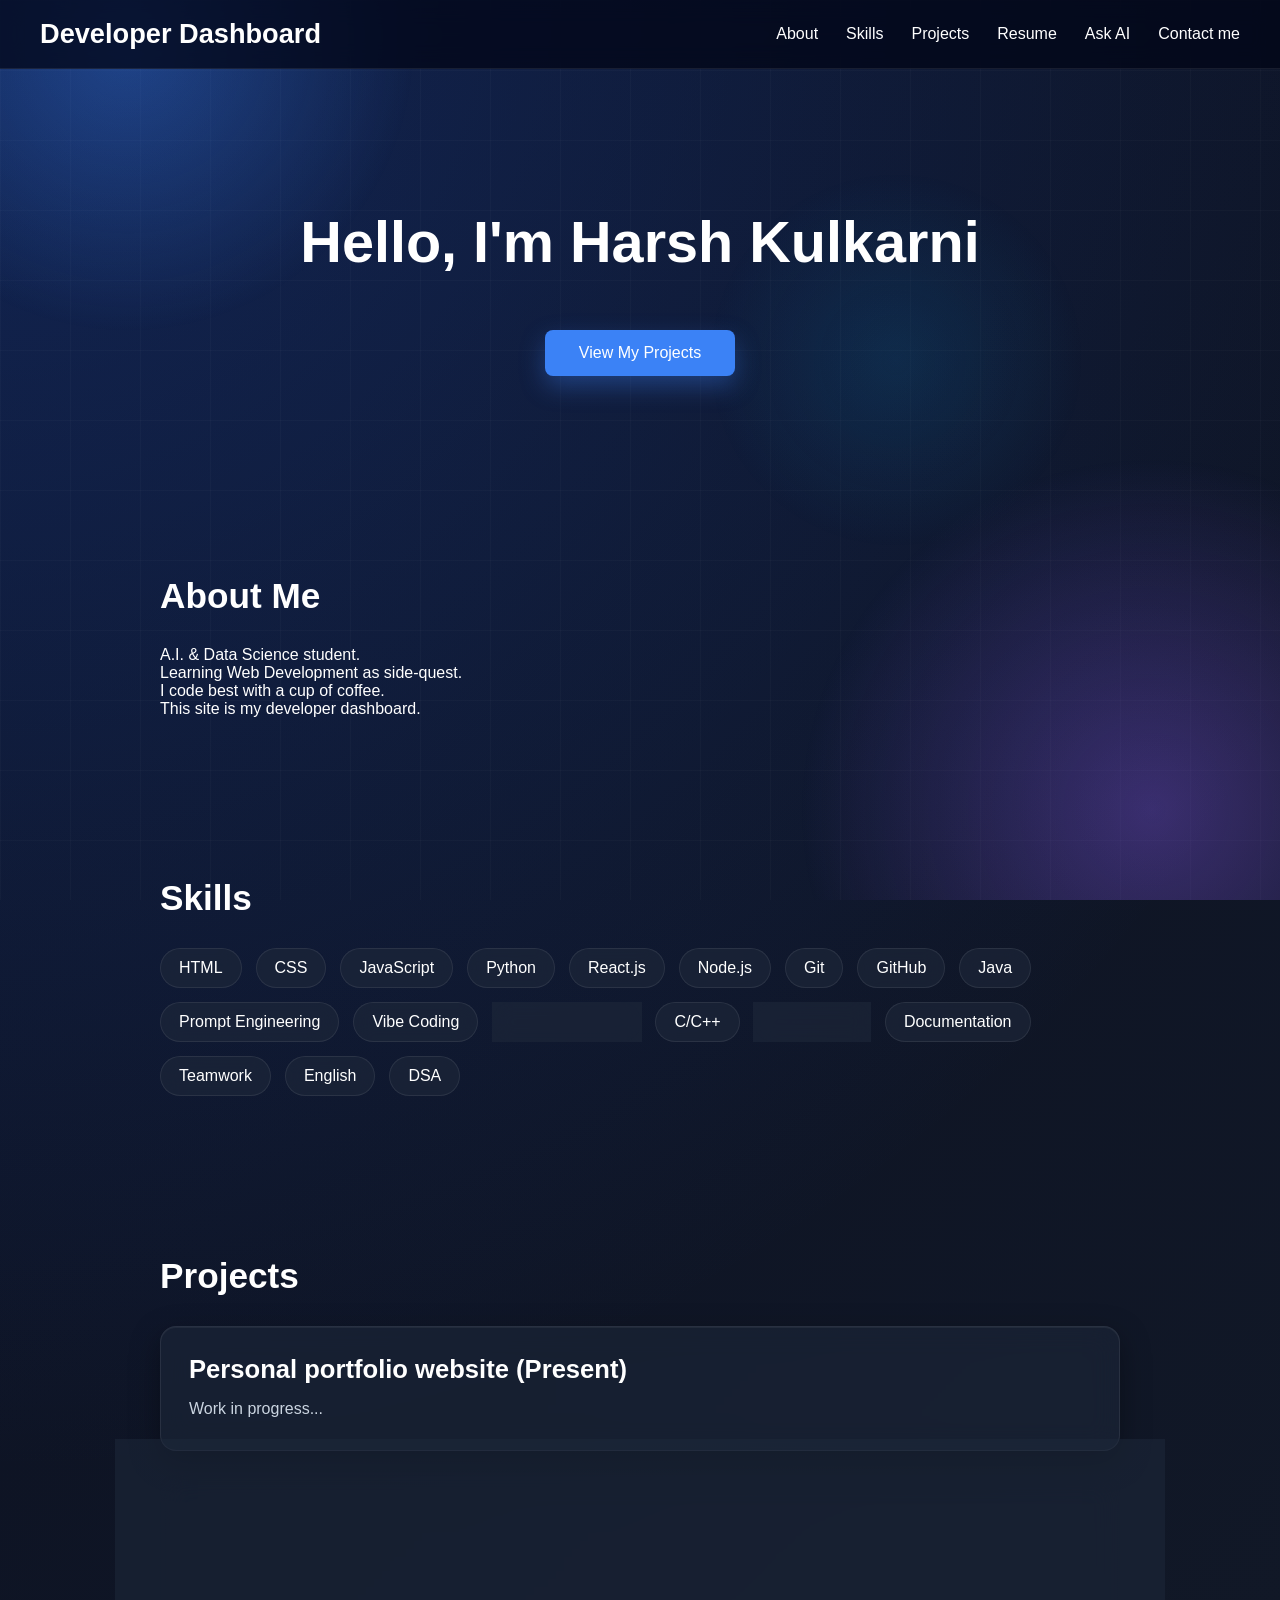
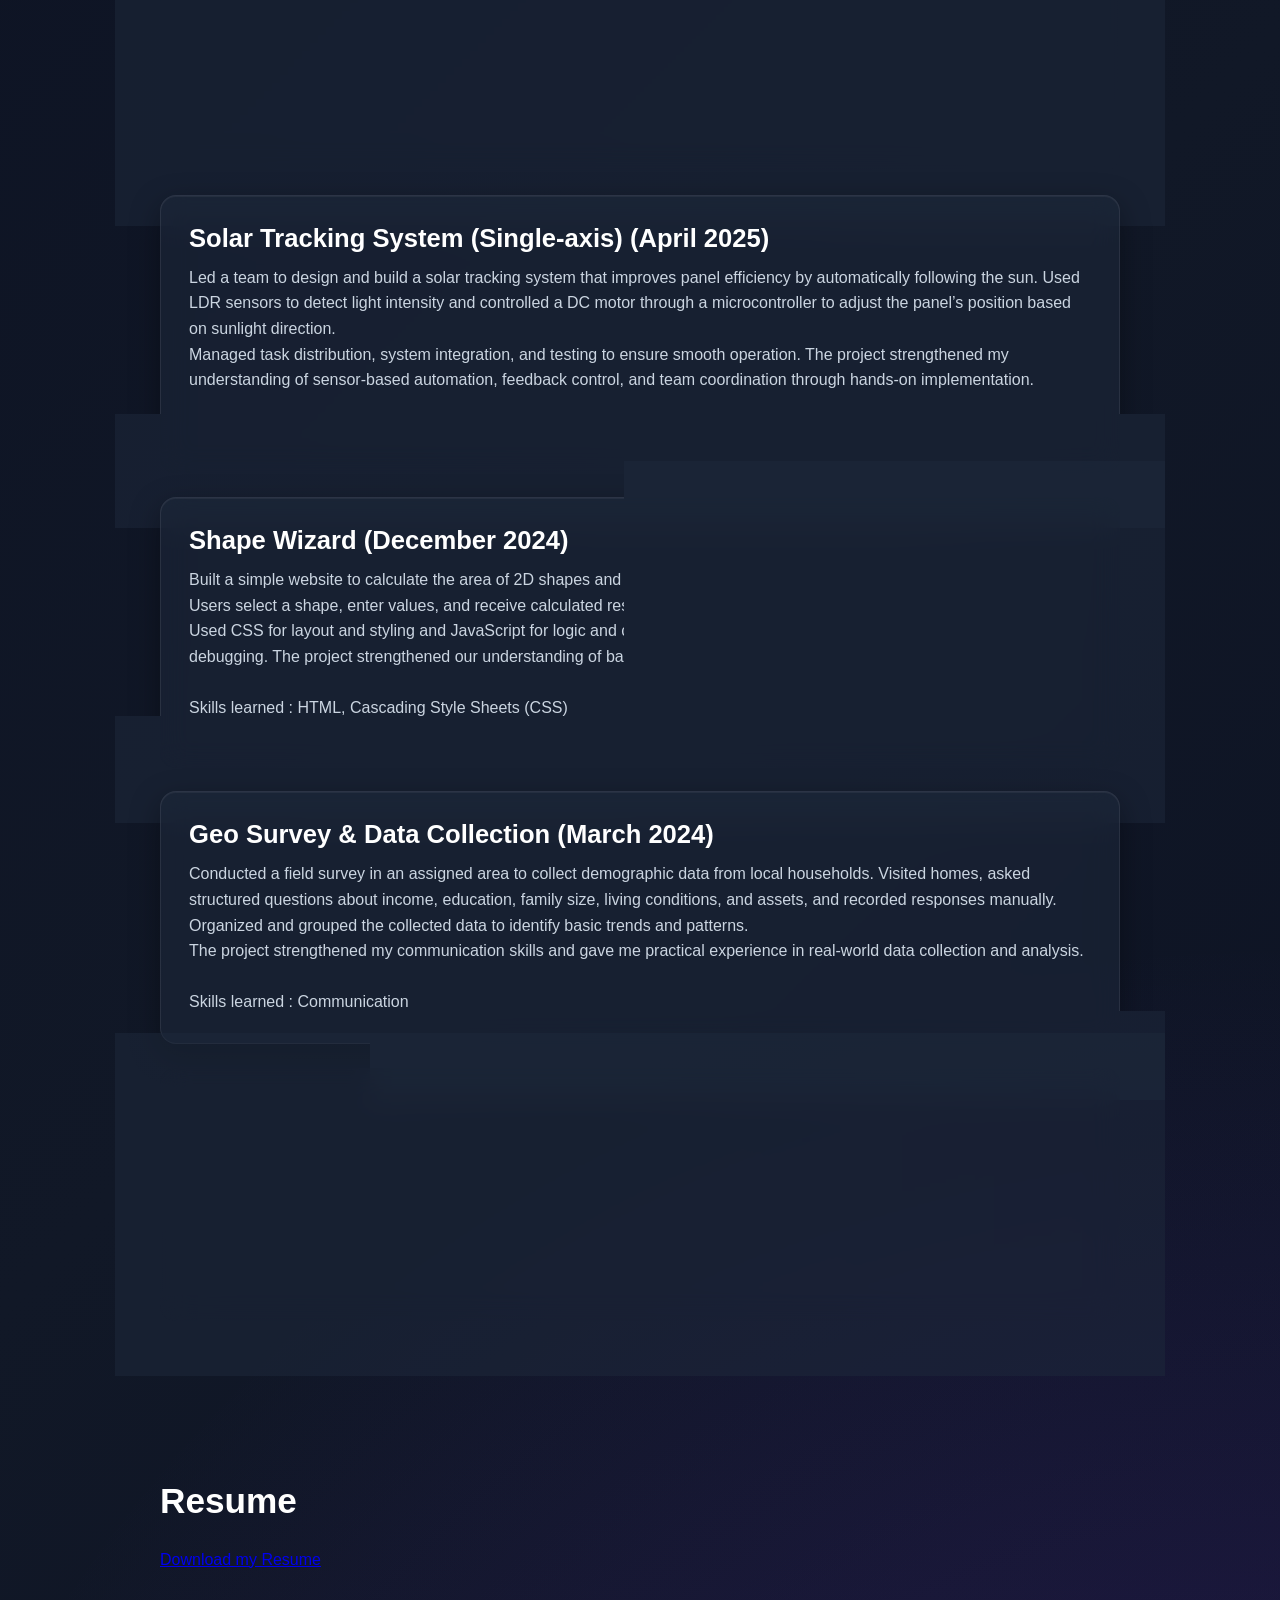
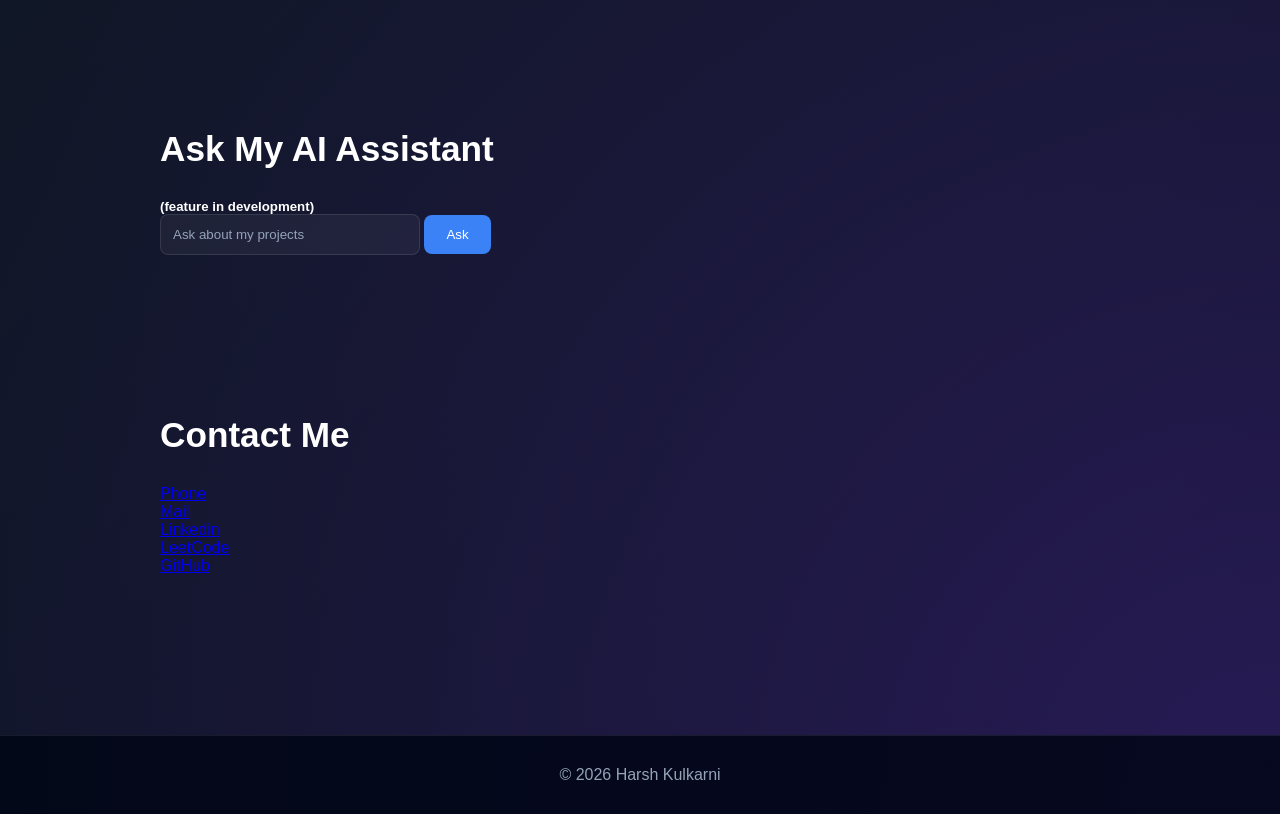
<file: index.html>
<!DOCTYPE html>
<html>

<head>
  <meta charset="UTF-8">
  <meta name="viewport" content="width=device-width, initial-scale=1.0">
  <title>My Developer Dashboard</title>
  <link rel="stylesheet" href="style.css">
</head>

<body>

  <nav>
    <h2>Developer Dashboard</h2>

    <ul>
      <li><a href="#about">About</a></li>
      <li><a href="#skills">Skills</a></li>
      <li><a href="#projects">Projects</a></li>
      <li><a href="#resume">Resume</a></li>
      <li><a href="#ai">Ask AI</a></li>
      <li><a href="#contact">Contact me</a></li>
    </ul>
  </nav>


  <section class="hero">

    <h1>Hello, I'm Harsh Kulkarni</h1>

    <button onclick="document.getElementById('projects').scrollIntoView({behavior:'smooth'})">View My Projects</button>
  </section>

  <section id="about">

    <h2>About Me</h2>

    <p>
      A.I. & Data Science student. <br>
      Learning Web Development as side-quest. <br>
      I code best with a cup of coffee. <br>
      This site is my developer dashboard.
    </p>

  </section>

  <section id="skills">

    <h2>Skills</h2>

    <div class="skills">
      <div class="skill">HTML</div>
      <div class="skill">CSS</div>
      <div class="skill">JavaScript</div>
      <div class="skill">Python</div>
      <div class="skill">React.js</div>
      <div class="skill">Node.js</div>
      <div class="skill">Git</div>
      <div class="skill">GitHub</div>
      <div class="skill">Java</div>
      <div class="skill">Prompt Engineering</div>
      <div class="skill">Vibe Coding</div>
      <div class="skill">Communication</div>
      <div class="skill">C/C++</div>
      <div class="skill">Leadership</div>
      <div class="skill">Documentation</div>
      <div class="skill">Teamwork</div>
      <div class="skill">English</div>
      <div class="skill">DSA</div>
    </div>

  </section>

  <section id="projects">

    <h2>Projects</h2>

    <div class="projects">

      <div class="project-card">
        <h3>Personal portfolio website (Present)</h3>
        <p>Work in progress...</p>
      </div>

      <div class="project-card">
        <h3>Fraud Netra | Hackathon Project (RIFT Hackathon February 2026)</h3>
        <p>Built a web-based system to detect possible money muling using transaction data and graph-based analysis. The platform allowed users to upload CSV files, analyze transactions, assign risk scores to accounts, and view connections through interactive network graphs to identify suspicious patterns.<br>
        We rapidly developed and refined the project using AI-assisted “vibe coding” to help with logic building, debugging, and UI design during the limited hackathon timeframe. The experience improved my understanding of data processing, visualization, and fast-paced team development.<br>
      Skills learned : Vibe Coding</p>
      <a href="https://github.com/harsh-k-117/RIFT--2026" target="_blank">GitHub repository</a>
      </div>

      <div class="project-card">
        <h3>Solar Tracking System (Single-axis) (April 2025)</h3>
        <p>Led a team to design and build a solar tracking system that improves panel efficiency by automatically following the sun. Used LDR sensors to detect light intensity and controlled a DC motor through a microcontroller to adjust the panel’s position based on sunlight direction.<br>
        Managed task distribution, system integration, and testing to ensure smooth operation. The project strengthened my understanding of sensor-based automation, feedback control, and team coordination through hands-on implementation.<br><br>
      Skills learned : Leadership</p>
      </div>

      <div class="project-card">
        <h3>Shape Wizard (December 2024)</h3>
        <p>Built a simple website to calculate the area of 2D shapes and the volume of 3D shapes using HTML, CSS, and JavaScript. Users select a shape, enter values, and receive calculated results through interactive pages.<br>
          Used CSS for layout and styling and JavaScript for logic and calculations, with AI tools assisting in design formatting and debugging. The project strengthened our understanding of basic web development and front-end structure.<br><br>
        Skills learned : HTML, Cascading Style Sheets (CSS)</p>
        <a href="https://github.com/harsh-k-117/Shape-wizard" target="_blank">GitHub repository</a>
      </div>

      <div class="project-card">
        <h3>Geo Survey & Data Collection (March 2024)</h3>
        <p>Conducted a field survey in an assigned area to collect demographic data from local households. Visited homes, asked structured questions about income, education, family size, living conditions, and assets, and recorded responses manually. Organized and grouped the collected data to identify basic trends and patterns.<br>
          The project strengthened my communication skills and gave me practical experience in real-world data collection and analysis.<br><br>
        Skills learned : Communication</p>
      </div>

      <div class="project-card">
        <h3>Car Accident Sensing System (August 2020)</h3>
        <p>Led a team to design and build a prototype demonstrating how accident detection and emergency alert systems function in real-world scenarios. Integrated a motion sensor to detect sudden impact and trigger a buzzer-based alert, simulating an emergency response. The project strengthened our understanding of sensor integration and real-time alert mechanisms, and was awarded “Most Innovative Project” at the science exhibition.<br><br>
        Skills learned : Teamwork</p>
      </div>

    </div>

  </section>

  <section id="resume">

    <h2>Resume</h2>

    <a href="resume.pdf" target="_blank">Download my Resume</a>
  </section>

  <section id="ai">

    <h2>Ask My AI Assistant</h2> <h5>(feature in development)</h5>

    <input type="text" placeholder="Ask about my projects">

    <button>Ask</button>

    <p id="answer"></p>

  </section>

  <section id="contact">

    <h2>Contact Me</h2>

    <a href="tel:+91 9373283476">Phone</a><br>
    <a href="mailto:kulkarniharsh117@gmail.com" target="_blank">Mail</a><br>
    <a href="https://www.linkedin.com/in/harsh-kulkarni-22869a318/" target="_blank">Linkedin</a><br>
    <a href="https://leetcode.com/u/harsh-k-117/" target="_blank">LeetCode</a><br>
    <a href="https://github.com/harsh-k-117" target="_blank">GitHub</a><br>

  </section>

  <footer>
    <p>© 2026 Harsh Kulkarni</p>
  </footer>


</body>
</html>
</file>
<file: style.css>
/* =========================
   GLOBAL
========================= */

* {
    margin: 0;
    padding: 0;
    box-sizing: border-box;
}

html {
    scroll-behavior: smooth;
}

body {
    min-height: 100vh;
    font-family: Arial, Helvetica, sans-serif;
    color: white;
    overflow-x: hidden;
    position: relative;

    background:
        radial-gradient(circle at top left, rgba(37,99,235,.25) 0%, transparent 35%),
        radial-gradient(circle at bottom right, rgba(124,58,237,.25) 0%, transparent 35%),
        linear-gradient(135deg, #0b1022 0%, #111827 55%, #0b1022 100%);
}

/* Decorative Grid */

body::before {
    content: "";
    position: fixed;
    inset: 0;
    pointer-events: none;
    z-index: -2;

    background-image:
        linear-gradient(rgba(255,255,255,.025) 1px, transparent 1px),
        linear-gradient(90deg, rgba(255,255,255,.025) 1px, transparent 1px);

    background-size: 70px 70px;
}

/* Glow Effects */

body::after {
    content: "";
    position: fixed;
    inset: 0;
    pointer-events: none;
    z-index: -1;

    background:
        radial-gradient(circle at 10% 5%, rgba(59,130,246,.35), transparent 20%),
        radial-gradient(circle at 90% 90%, rgba(139,92,246,.35), transparent 25%),
        radial-gradient(circle at 70% 40%, rgba(14,165,233,.12), transparent 18%);
}

/* =========================
   NAVBAR
========================= */

nav {
    position: sticky;
    top: 0;
    z-index: 100;

    display: flex;
    justify-content: space-between;
    align-items: center;

    padding: 18px 40px;

    background: rgba(2, 6, 23, .75);
    backdrop-filter: blur(12px);
    border-bottom: 1px solid rgba(255,255,255,.08);
}

nav h2 {
    font-size: 1.7rem;
}

nav ul {
    display: flex;
    list-style: none;
    gap: 28px;
}

nav a {
    color: white;
    text-decoration: none;
    transition: .25s;
}

nav a:hover {
    color: #60a5fa;
}

/* =========================
   HERO
========================= */

.hero {
    text-align: center;
    padding: 140px 20px 120px;
}

.hero h1 {
    font-size: 3.6rem;
    margin-bottom: 20px;
}

.hero p {
    max-width: 700px;
    margin: auto;
    color: #cbd5e1;
    line-height: 1.8;
    font-size: 1.1rem;
}

.hero button {
    margin-top: 35px;

    padding: 14px 34px;

    border: none;
    border-radius: 8px;

    background: #3b82f6;
    color: white;

    font-size: 1rem;
    cursor: pointer;

    transition: .25s;
    box-shadow: 0 10px 25px rgba(59,130,246,.35);
}

.hero button:hover {
    background: #2563eb;
    transform: translateY(-3px);
}

/* =========================
   SECTIONS
========================= */

section {
    max-width: 1000px;
    margin: auto;
    padding: 80px 20px;
}

section h2 {
    font-size: 2.2rem;
    margin-bottom: 30px;
}

/* =========================
   PROJECTS
========================= */

.projects {
    display: flex;
    flex-direction: column;
    gap: 24px;
}

.project-card {
    padding: 28px;

    border-radius: 16px;

    background: rgba(30,41,59,.55);
    backdrop-filter: blur(14px);

    border: 1px solid rgba(255,255,255,.08);

    box-shadow:
        0 10px 30px rgba(0,0,0,.35),
        inset 0 1px rgba(255,255,255,.05);

    transition: .3s;
}

.project-card:hover {
    transform: translateY(-5px);
    border-color: rgba(96,165,250,.35);
}

.project-card h3 {
    margin-bottom: 12px;
    font-size: 1.6rem;
}

.project-card p {
    color: #cbd5e1;
    line-height: 1.6;
}

/* =========================
   SKILLS
========================= */

.skills {
    display: flex;
    flex-wrap: wrap;
    gap: 14px;
}

.skill {
    padding: 10px 18px;

    border-radius: 999px;

    background: rgba(30,41,59,.6);

    border: 1px solid rgba(255,255,255,.08);

    backdrop-filter: blur(10px);

    transition: .25s;
}

.skill:hover {
    background: #2563eb;
    transform: translateY(-2px);
    box-shadow: 0 8px 20px rgba(37,99,235,.35);
}

/* =========================
   AI SECTION
========================= */

#ai input {
    width: 260px;
    padding: 12px;

    border: 1px solid rgba(255,255,255,.1);
    border-radius: 8px;

    background: rgba(255,255,255,.05);
    color: white;

    outline: none;
}

#ai input::placeholder {
    color: #94a3b8;
}

#ai button {
    padding: 12px 22px;

    border: none;
    border-radius: 8px;

    background: #3b82f6;
    color: white;

    cursor: pointer;
    transition: .25s;
}

#ai button:hover {
    background: #2563eb;
}

/* =========================
   FOOTER
========================= */

footer {
    margin-top: 80px;
    padding: 30px;

    text-align: center;

    background: rgba(2,6,23,.85);

    border-top: 1px solid rgba(255,255,255,.08);

    color: #94a3b8;
}

/* =========================
   RESPONSIVE
========================= */

@media (max-width: 768px) {

    nav {
        flex-direction: column;
        gap: 18px;
        padding: 20px;
    }

    nav ul {
        flex-wrap: wrap;
        justify-content: center;
    }

    .hero {
        padding: 100px 20px 80px;
    }

    .hero h1 {
        font-size: 2.5rem;
    }

    section {
        padding: 60px 20px;
    }

    #ai input {
        width: 100%;
        margin-bottom: 12px;
    }

    #ai button {
        width: 100%;
    }
}
</file>
